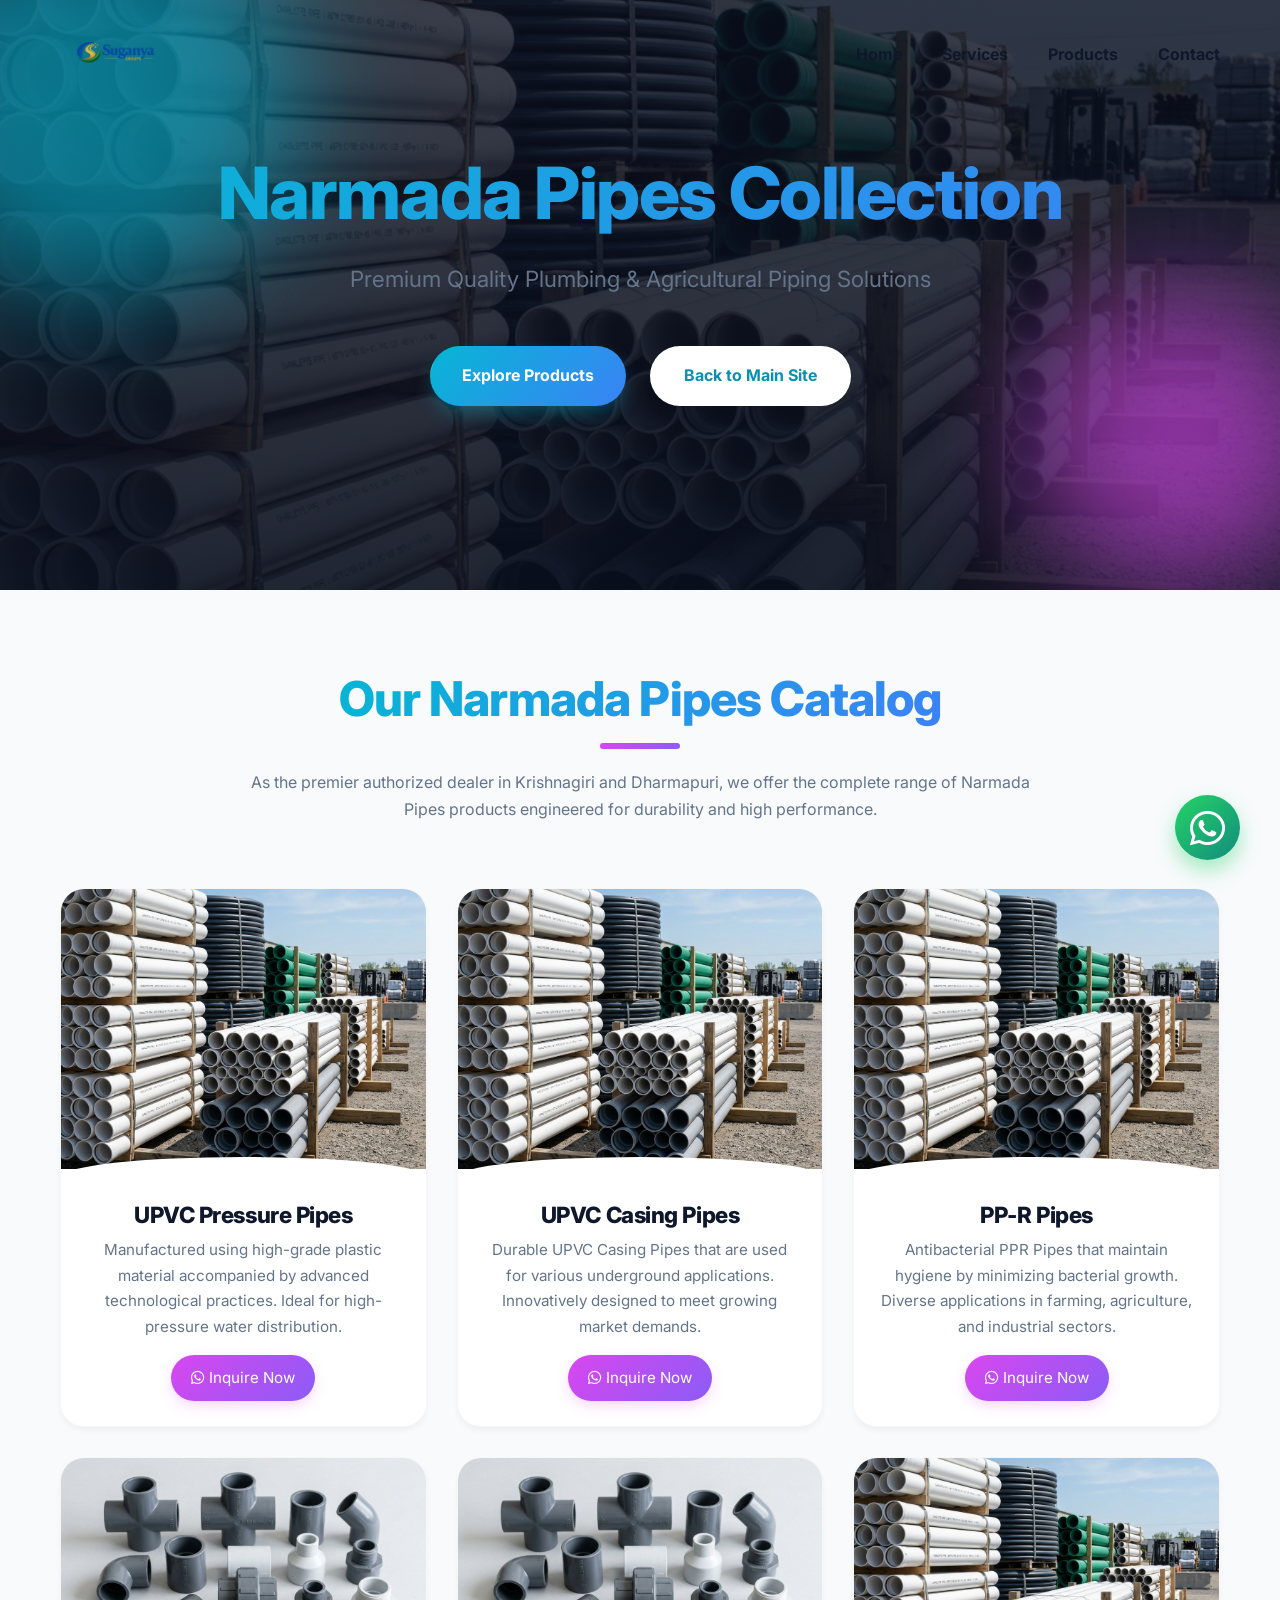
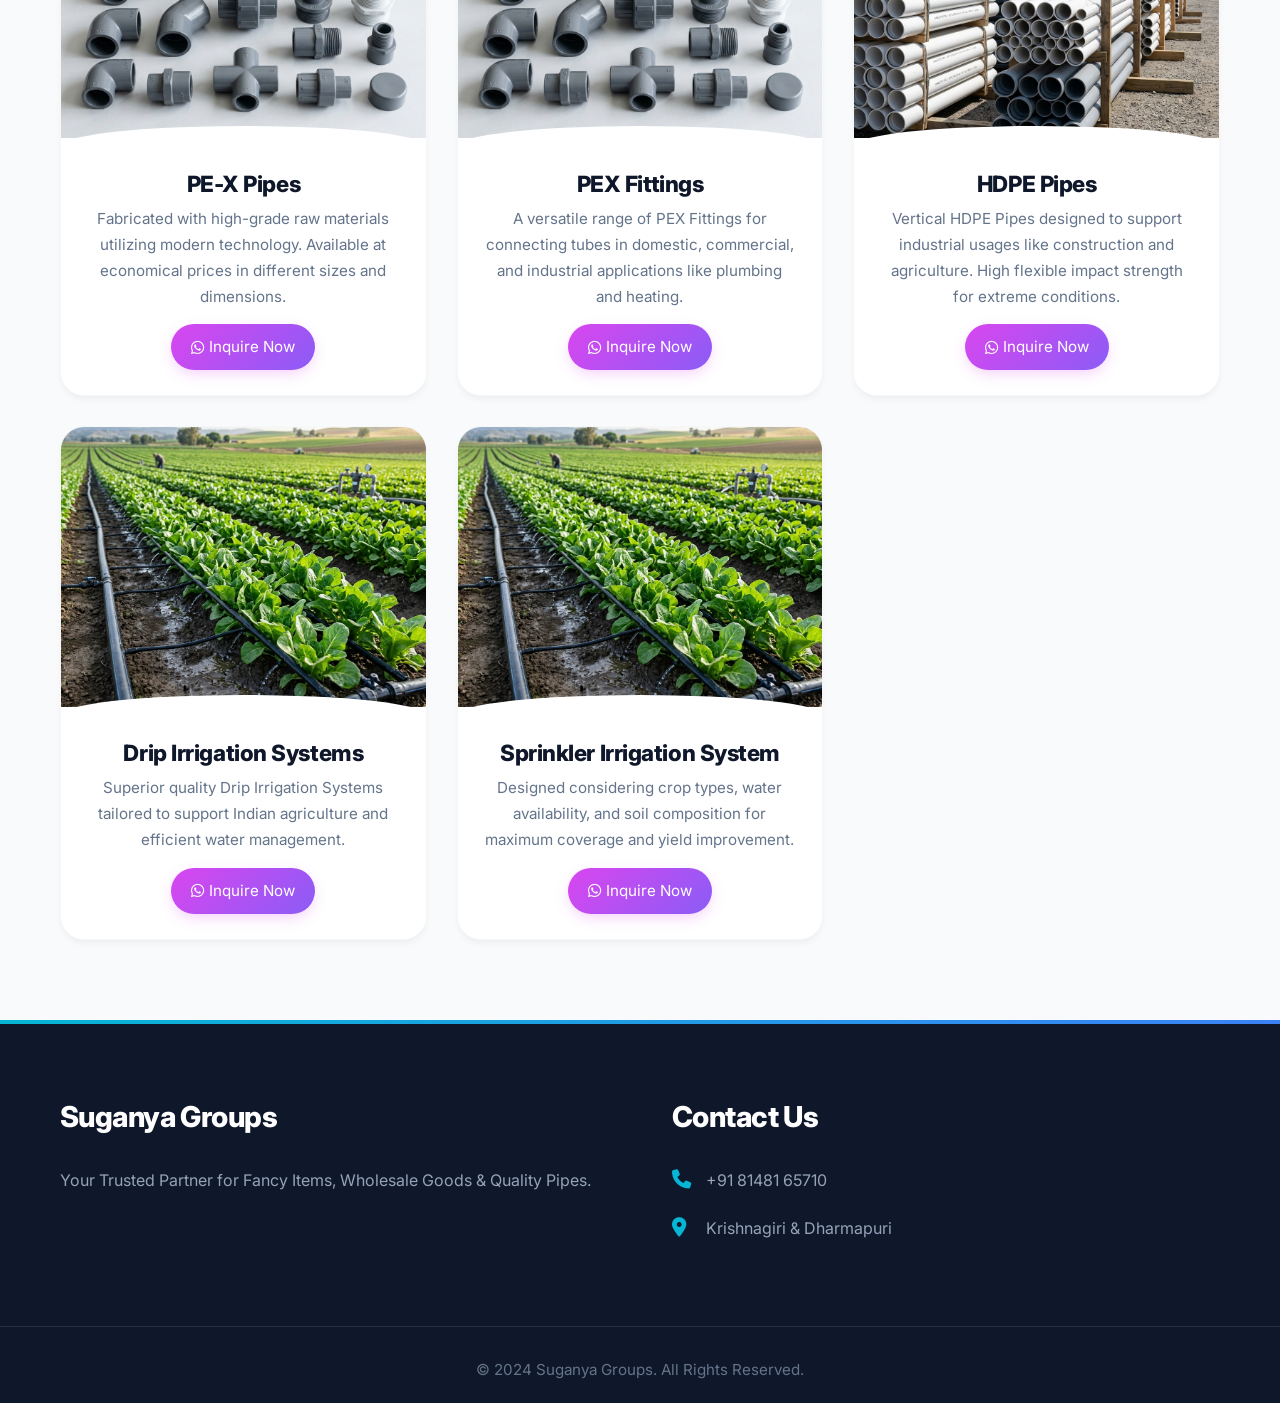
<file: narmada-pipes.html>
<!DOCTYPE html>
<html lang="en">

<head>
    <meta charset="UTF-8">
    <meta name="viewport" content="width=device-width, initial-scale=1.0">
    <meta name="description"
        content="Suganya Groups - Authorized Dealer of Narmada Pipes in Krishnagiri & Dharmapuri. Explore our complete range of pipes and irrigation systems.">
    <title>Narmada Pipes Products | Suganya Groups</title>
    <link rel="stylesheet" href="style.css">
    <link href="https://fonts.googleapis.com/css2?family=Inter:wght@300;400;600;700&display=swap" rel="stylesheet">
    <link rel="stylesheet" href="https://cdnjs.cloudflare.com/ajax/libs/font-awesome/6.4.0/css/all.min.css">
    <style>
        .narmada-hero {
            background: linear-gradient(rgba(10, 15, 30, 0.8), rgba(10, 15, 30, 0.9)), url('pipes.png') center/cover;
        }
    </style>
</head>

<body>
    <!-- Header -->
    <header id="header" class="scrolled">
        <div class="container nav-container">
            <a href="index.html" class="logo-link"><img src="logo.png" alt="Suganya Groups Logo" class="logo-img" onerror="this.src='https://via.placeholder.com/150x50?text=Suganya+Groups'"></a>
            <nav>
                <ul class="nav-links">
                    <li><a href="index.html#home">Home</a></li>
                    <li><a href="index.html#services">Services</a></li>
                    <li><a href="index.html#products">Products</a></li>
                    <li><a href="index.html#contact">Contact</a></li>
                </ul>
                <div class="hamburger">
                    <i class="fas fa-bars"></i>
                </div>
            </nav>
        </div>
    </header>

    <!-- Narmada Pipes Hero Section -->
    <section class="hero narmada-hero" style="min-height: 60vh; padding-top: 150px;">
        <div class="container hero-content">
            <h1>Narmada Pipes Collection</h1>
            <p class="tagline">Premium Quality Plumbing & Agricultural Piping Solutions</p>
            <div class="hero-buttons">
                <a href="#narmada-products" class="btn btn-primary">Explore Products</a>
                <a href="index.html" class="btn btn-secondary">Back to Main Site</a>
            </div>
        </div>
    </section>

    <!-- Detailed Products Grid -->
    <section id="narmada-products" class="products" style="padding-top: 80px; padding-bottom: 80px;">
        <div class="container">
            <div class="section-title">
                <h2>Our Narmada Pipes Catalog</h2>
                <div class="underline"></div>
                <p style="text-align: center; margin-top: 20px; color: var(--text-light); max-width: 800px; margin-left: auto; margin-right: auto;">
                    As the premier authorized dealer in Krishnagiri and Dharmapuri, we offer the complete range of Narmada Pipes products engineered for durability and high performance.
                </p>
            </div>

            <div class="product-gallery" style="display: grid; grid-template-columns: repeat(auto-fit, minmax(300px, 1fr)); gap: 30px; margin-top: 50px;">
                
                <!-- Product 1 -->
                <div class="product-card reveal-hidden">
                    <img src="pipes.png" alt="UPVC Pressure Pipes">
                    <div class="product-info" style="padding: 25px;">
                        <h4>UPVC Pressure Pipes</h4>
                        <p style="font-size: 0.95rem; margin-bottom: 15px; color: var(--text-light);">Manufactured using high-grade plastic material accompanied by advanced technological practices. Ideal for high-pressure water distribution.</p>
                        <a href="https://wa.me/918148165710?text=I'm%20interested%20in%20UPVC%20Pressure%20Pipes" target="_blank" class="btn-sm"><i class="fab fa-whatsapp"></i> Inquire Now</a>
                    </div>
                </div>

                <!-- Product 2 -->
                <div class="product-card reveal-hidden">
                    <img src="pipes.png" alt="UPVC Casing Pipes">
                    <div class="product-info" style="padding: 25px;">
                        <h4>UPVC Casing Pipes</h4>
                        <p style="font-size: 0.95rem; margin-bottom: 15px; color: var(--text-light);">Durable UPVC Casing Pipes that are used for various underground applications. Innovatively designed to meet growing market demands.</p>
                        <a href="https://wa.me/918148165710?text=I'm%20interested%20in%20UPVC%20Casing%20Pipes" target="_blank" class="btn-sm"><i class="fab fa-whatsapp"></i> Inquire Now</a>
                    </div>
                </div>

                <!-- Product 3 -->
                <div class="product-card reveal-hidden">
                    <img src="pipes.png" alt="PP-R Pipes">
                    <div class="product-info" style="padding: 25px;">
                        <h4>PP-R Pipes</h4>
                        <p style="font-size: 0.95rem; margin-bottom: 15px; color: var(--text-light);">Antibacterial PPR Pipes that maintain hygiene by minimizing bacterial growth. Diverse applications in farming, agriculture, and industrial sectors.</p>
                        <a href="https://wa.me/918148165710?text=I'm%20interested%20in%20PP-R%20Pipes" target="_blank" class="btn-sm"><i class="fab fa-whatsapp"></i> Inquire Now</a>
                    </div>
                </div>

                <!-- Product 4 -->
                <div class="product-card reveal-hidden">
                    <img src="fittings.png" alt="PE-X Pipes">
                    <div class="product-info" style="padding: 25px;">
                        <h4>PE-X Pipes</h4>
                        <p style="font-size: 0.95rem; margin-bottom: 15px; color: var(--text-light);">Fabricated with high-grade raw materials utilizing modern technology. Available at economical prices in different sizes and dimensions.</p>
                        <a href="https://wa.me/918148165710?text=I'm%20interested%20in%20PE-X%20Pipes" target="_blank" class="btn-sm"><i class="fab fa-whatsapp"></i> Inquire Now</a>
                    </div>
                </div>

                <!-- Product 5 -->
                <div class="product-card reveal-hidden">
                    <img src="fittings.png" alt="PEX Fittings">
                    <div class="product-info" style="padding: 25px;">
                        <h4>PEX Fittings</h4>
                        <p style="font-size: 0.95rem; margin-bottom: 15px; color: var(--text-light);">A versatile range of PEX Fittings for connecting tubes in domestic, commercial, and industrial applications like plumbing and heating.</p>
                        <a href="https://wa.me/918148165710?text=I'm%20interested%20in%20PEX%20Fittings" target="_blank" class="btn-sm"><i class="fab fa-whatsapp"></i> Inquire Now</a>
                    </div>
                </div>

                <!-- Product 6 -->
                <div class="product-card reveal-hidden">
                    <img src="pipes.png" alt="HDPE Pipes">
                    <div class="product-info" style="padding: 25px;">
                        <h4>HDPE Pipes</h4>
                        <p style="font-size: 0.95rem; margin-bottom: 15px; color: var(--text-light);">Vertical HDPE Pipes designed to support industrial usages like construction and agriculture. High flexible impact strength for extreme conditions.</p>
                        <a href="https://wa.me/918148165710?text=I'm%20interested%20in%20HDPE%20Pipes" target="_blank" class="btn-sm"><i class="fab fa-whatsapp"></i> Inquire Now</a>
                    </div>
                </div>

                <!-- Product 7 -->
                <div class="product-card reveal-hidden">
                    <img src="irrigation.png" alt="Drip Irrigation Systems">
                    <div class="product-info" style="padding: 25px;">
                        <h4>Drip Irrigation Systems</h4>
                        <p style="font-size: 0.95rem; margin-bottom: 15px; color: var(--text-light);">Superior quality Drip Irrigation Systems tailored to support Indian agriculture and efficient water management.</p>
                        <a href="https://wa.me/918148165710?text=I'm%20interested%20in%20Drip%20Irrigation%20Systems" target="_blank" class="btn-sm"><i class="fab fa-whatsapp"></i> Inquire Now</a>
                    </div>
                </div>

                <!-- Product 8 -->
                <div class="product-card reveal-hidden">
                    <img src="irrigation.png" alt="Sprinkler Irrigation System">
                    <div class="product-info" style="padding: 25px;">
                        <h4>Sprinkler Irrigation System</h4>
                        <p style="font-size: 0.95rem; margin-bottom: 15px; color: var(--text-light);">Designed considering crop types, water availability, and soil composition for maximum coverage and yield improvement.</p>
                        <a href="https://wa.me/918148165710?text=I'm%20interested%20in%20Sprinkler%20Irrigation%20System" target="_blank" class="btn-sm"><i class="fab fa-whatsapp"></i> Inquire Now</a>
                    </div>
                </div>

            </div>
        </div>
    </section>

    <!-- Footer -->
    <footer>
        <div class="container footer-content">
            <div class="footer-col">
                <h3>Suganya Groups</h3>
                <p>Your Trusted Partner for Fancy Items, Wholesale Goods & Quality Pipes.</p>
            </div>
            <div class="footer-col">
                <h3>Contact Us</h3>
                <p><i class="fas fa-phone"></i> +91 81481 65710</p>
                <p><i class="fas fa-map-marker-alt"></i> Krishnagiri & Dharmapuri</p>
            </div>
        </div>
        <div class="footer-bottom">
            <p>&copy; 2024 Suganya Groups. All Rights Reserved.</p>
        </div>
    </footer>

    <!-- Floating WhatsApp Button -->
    <a href="https://wa.me/918148165710" target="_blank" class="floating-whatsapp">
        <i class="fab fa-whatsapp"></i>
    </a>

    <script src="script.js"></script>
</body>

</html>
</file>
<file: style.css>
/* Color Palette & Variables - Vibrant & Modern */
:root {
    --primary: #06b6d4; /* Vibrant Cyan */
    --primary-dark: #0891b2; /* Deep Cyan */
    --secondary: #d946ef; /* Vibrant Fuchsia/Pink */
    --accent: #f59e0b; /* Amber */
    --text-dark: #0f172a;
    --text-light: #64748b;
    --bg-main: #f8fafc;
    --bg-white: #ffffff;
    
    /* Gradients */
    --gradient-hero: linear-gradient(135deg, #e0f2fe 0%, #fdf4ff 50%, #fffbeb 100%);
    --gradient-primary: linear-gradient(135deg, var(--primary) 0%, #3b82f6 100%);
    --gradient-secondary: linear-gradient(135deg, var(--secondary) 0%, #8b5cf6 100%);
    --gradient-dealership: linear-gradient(135deg, #0f172a 0%, #1e293b 100%);
    
    /* Glassmorphism */
    --glass-bg: rgba(255, 255, 255, 0.7);
    --glass-border: 1px solid rgba(255, 255, 255, 0.4);
    --glass-shadow: 0 8px 32px 0 rgba(31, 38, 135, 0.07);
    
    /* Shadows & Effects */
    --shadow-sm: 0 4px 6px -1px rgba(0, 0, 0, 0.05);
    --shadow-md: 0 10px 15px -3px rgba(0, 0, 0, 0.05);
    --shadow-lg: 0 20px 25px -5px rgba(0, 0, 0, 0.1);
    --shadow-hover: 0 25px 30px -5px rgba(0, 0, 0, 0.15), 0 15px 15px -10px rgba(0, 0, 0, 0.1);
    --transition: all 0.4s cubic-bezier(0.175, 0.885, 0.32, 1.275);
    --transition-fast: all 0.3s ease;
}

* {
    margin: 0;
    padding: 0;
    box-sizing: border-box;
}

html {
    scroll-behavior: smooth;
    font-family: 'Inter', system-ui, sans-serif;
    overflow-x: hidden;
}

body {
    color: var(--text-dark);
    line-height: 1.7;
    background-color: var(--bg-main);
    overflow-x: hidden;
}

a { text-decoration: none; color: inherit; }
ul { list-style: none; }
img { max-width: 100%; height: auto; }

.container {
    max-width: 1200px;
    margin: 0 auto;
    padding: 0 20px;
    position: relative;
    z-index: 2;
}

/* Typography */
h1, h2, h3, h4 {
    font-weight: 800;
    line-height: 1.2;
    letter-spacing: -0.02em;
}

.section-title {
    text-align: center;
    margin-bottom: 4rem;
    position: relative;
}

.section-title h2 {
    font-size: 3rem;
    background: var(--gradient-primary);
    -webkit-background-clip: text;
    -webkit-text-fill-color: transparent;
    margin-bottom: 1rem;
    display: inline-block;
}

.underline {
    height: 6px;
    width: 80px;
    background: var(--gradient-secondary);
    margin: 0 auto;
    border-radius: 10px;
}

.underline-left {
    height: 6px;
    width: 80px;
    background: var(--gradient-secondary);
    margin: 1.5rem 0;
    border-radius: 10px;
}

/* Interactive Buttons */
.btn {
    display: inline-flex;
    align-items: center;
    justify-content: center;
    gap: 0.5rem;
    padding: 14px 32px;
    border-radius: 50px;
    font-weight: 700;
    cursor: pointer;
    transition: var(--transition);
    border: none;
    position: relative;
    overflow: hidden;
    z-index: 1;
}

.btn::before {
    content: '';
    position: absolute;
    top: 0; left: 0; width: 100%; height: 100%;
    background: rgba(255,255,255,0.2);
    transform: translateX(-100%) skewX(-15deg);
    transition: var(--transition);
    z-index: -1;
}

.btn:hover::before {
    transform: translateX(100%) skewX(-15deg);
}

.btn-primary {
    background: var(--gradient-primary);
    color: white;
    box-shadow: 0 10px 20px -5px rgba(6, 182, 212, 0.4);
}

.btn-primary:hover {
    transform: translateY(-5px) scale(1.02);
    box-shadow: 0 15px 25px -5px rgba(6, 182, 212, 0.6);
}

.btn-secondary {
    background: var(--bg-white);
    color: var(--primary-dark);
    box-shadow: var(--shadow-md);
    border: 2px solid transparent;
}

.btn-secondary:hover {
    transform: translateY(-5px) scale(1.02);
    box-shadow: var(--shadow-hover);
    color: var(--secondary);
}

.btn-sm {
    padding: 10px 20px;
    font-size: 0.95rem;
    background: var(--gradient-secondary);
    color: white;
    border-radius: 30px;
    display: inline-flex;
    align-items: center;
    gap: 5px;
    transition: var(--transition);
    box-shadow: 0 5px 15px -3px rgba(217, 70, 239, 0.3);
}

.btn-sm:hover {
    transform: translateY(-3px);
    box-shadow: 0 8px 20px -3px rgba(217, 70, 239, 0.5);
}

.w-100 { width: 100%; }

/* Header & Glassmorphism Nav */
header {
    background-color: transparent;
    position: fixed;
    width: 100%;
    top: 0;
    z-index: 1000;
    transition: var(--transition-fast);
    padding: 15px 0;
}

header.scrolled {
    background: rgba(255, 255, 255, 0.85);
    backdrop-filter: blur(12px);
    -webkit-backdrop-filter: blur(12px);
    box-shadow: var(--shadow-sm);
    padding: 5px 0;
}

.nav-container {
    display: flex;
    justify-content: space-between;
    align-items: center;
}

.logo-link {
    display: flex;
    align-items: center;
}

.logo-img {
    height: 80px;
    width: auto;
    object-fit: contain;
    transition: var(--transition);
}

header.scrolled .logo-img {
    height: 60px;
}

.nav-links {
    display: flex;
    gap: 2.5rem;
}

.nav-links a {
    font-weight: 700;
    color: var(--text-dark);
    position: relative;
    padding: 5px 0;
}

.nav-links a::after {
    content: '';
    position: absolute;
    bottom: 0; left: 0;
    width: 0; height: 3px;
    background: var(--gradient-secondary);
    transition: var(--transition-fast);
    border-radius: 2px;
}

.nav-links a:hover::after { width: 100%; }

.hamburger {
    display: none;
    font-size: 1.8rem;
    cursor: pointer;
    color: var(--primary-dark);
}

/* Hero Section with Blobs & Parallax Feel */
.hero {
    padding: 200px 0 120px;
    background: var(--gradient-hero);
    position: relative;
    overflow: hidden;
    text-align: center;
}

/* Decorative Blobs */
.hero::before, .hero::after {
    content: '';
    position: absolute;
    border-radius: 50%;
    filter: blur(60px);
    z-index: 1;
    opacity: 0.6;
    animation: float 10s infinite alternate;
}

.hero::before {
    width: 400px; height: 400px;
    background: var(--primary);
    top: -100px; left: -100px;
}

.hero::after {
    width: 300px; height: 300px;
    background: var(--secondary);
    bottom: 0; right: -50px;
    animation-delay: -5s;
}

.hero-content {
    position: relative;
    z-index: 3;
}

.hero h1 {
    font-size: 4.5rem;
    background: var(--gradient-primary);
    -webkit-background-clip: text;
    -webkit-text-fill-color: transparent;
    margin-bottom: 1.5rem;
    animation: slideDown 1s cubic-bezier(0.175, 0.885, 0.32, 1.275);
}

.hero .tagline {
    font-size: 1.4rem;
    color: var(--text-light);
    margin-bottom: 3rem;
    max-width: 800px;
    margin-left: auto;
    margin-right: auto;
    animation: fadeIn 1.5s ease;
}

.hero-buttons {
    display: flex;
    gap: 1.5rem;
    justify-content: center;
    margin-bottom: 4rem;
    animation: slideUp 1.2s ease;
}

.trust-indicators {
    display: flex;
    justify-content: center;
    gap: 2rem;
    flex-wrap: wrap;
    animation: fadeIn 2s ease;
}

.indicator {
    display: flex;
    align-items: center;
    gap: 0.8rem;
    font-weight: 700;
    color: var(--text-dark);
    background: var(--glass-bg);
    backdrop-filter: blur(10px);
    border: var(--glass-border);
    padding: 12px 24px;
    border-radius: 50px;
    box-shadow: var(--glass-shadow);
    transition: var(--transition);
}

.indicator:hover {
    transform: translateY(-5px);
    background: white;
    box-shadow: var(--shadow-md);
}

.indicator i {
    color: var(--accent);
    font-size: 1.2rem;
}

/* Services Overview - Glass Cards */
.services-overview {
    padding: 120px 0;
    background-color: var(--bg-main);
    position: relative;
}

.services-grid {
    display: grid;
    grid-template-columns: repeat(auto-fit, minmax(320px, 1fr));
    gap: 3rem;
}

.service-card {
    background: var(--bg-white);
    padding: 3.5rem 2.5rem;
    border-radius: 24px;
    text-align: center;
    box-shadow: var(--shadow-md);
    transition: var(--transition);
    border: 1px solid rgba(0,0,0,0.02);
    position: relative;
    overflow: hidden;
}

.service-card::after {
    content: '';
    position: absolute;
    top: 0; left: 0; width: 100%; height: 5px;
    background: var(--gradient-primary);
    transform: scaleX(0);
    transform-origin: left;
    transition: transform 0.4s ease;
}

.service-card:hover {
    transform: translateY(-15px);
    box-shadow: var(--shadow-hover);
}

.service-card:hover::after {
    transform: scaleX(1);
}

.icon-wrapper {
    width: 90px;
    height: 90px;
    background: var(--bg-main);
    color: var(--primary);
    border-radius: 24px;
    display: flex;
    align-items: center;
    justify-content: center;
    font-size: 2.5rem;
    margin: 0 auto 2rem;
    transition: var(--transition);
    transform: rotate(-10deg);
}

.service-card:hover .icon-wrapper {
    background: var(--gradient-primary);
    color: white;
    transform: rotate(0) scale(1.1);
    box-shadow: 0 10px 20px -5px rgba(6, 182, 212, 0.4);
}

.service-card h3 {
    margin-bottom: 1rem;
    font-size: 1.8rem;
}

.service-card p {
    color: var(--text-light);
    font-size: 1.1rem;
}

/* About Section */
.about {
    padding: 120px 0;
    background: white;
}

.about-container {
    display: grid;
    grid-template-columns: 1fr 1fr;
    gap: 5rem;
    align-items: center;
}

.about-image {
    position: relative;
}

.about-image::before {
    content: '';
    position: absolute;
    top: -20px; left: -20px; right: 20px; bottom: 20px;
    border: 3px solid var(--primary);
    border-radius: 24px;
    z-index: 1;
    transition: var(--transition);
}

.about-image:hover::before {
    transform: translate(10px, 10px);
}

.about-image img {
    border-radius: 24px;
    position: relative;
    z-index: 2;
    box-shadow: var(--shadow-lg);
    transition: var(--transition);
}

.about-image:hover img {
    transform: scale(1.02);
}

.about-content h2 {
    font-size: 3rem;
    color: var(--text-dark);
}

.about-content p {
    margin-bottom: 1.5rem;
    color: var(--text-light);
    font-size: 1.1rem;
}

.about-features {
    margin-top: 2.5rem;
    display: grid;
    gap: 1rem;
}

.about-features li {
    display: flex;
    align-items: center;
    gap: 1.2rem;
    font-weight: 700;
    font-size: 1.1rem;
    background: var(--bg-main);
    padding: 15px 20px;
    border-radius: 12px;
    transition: var(--transition-fast);
}

.about-features li:hover {
    background: var(--bg-white);
    box-shadow: var(--shadow-sm);
    transform: translateX(10px);
}

.about-features i {
    color: white;
    background: var(--gradient-secondary);
    padding: 10px;
    border-radius: 50%;
    font-size: 1rem;
    box-shadow: 0 4px 10px rgba(217, 70, 239, 0.3);
}

/* Liquid Modal */
.liquid-modal-overlay {
    position: fixed;
    top: 0; left: 0; width: 100%; height: 100%;
    background: rgba(15, 23, 42, 0.4);
    backdrop-filter: blur(8px);
    z-index: 2000;
    display: flex;
    align-items: center;
    justify-content: center;
    opacity: 0;
    pointer-events: none;
    transition: opacity 0.4s ease;
}

.liquid-modal-overlay.active {
    opacity: 1;
    pointer-events: auto;
}

.liquid-modal-content {
    background: var(--bg-white);
    width: 90%;
    max-width: 600px;
    padding: 3rem;
    border-radius: 30px;
    position: relative;
    box-shadow: var(--shadow-hover);
    transform: scale(0.8) translateY(50px);
    opacity: 0;
    transition: all 0.5s cubic-bezier(0.34, 1.56, 0.64, 1);
    overflow: hidden;
}

.liquid-modal-overlay.active .liquid-modal-content {
    transform: scale(1) translateY(0);
    opacity: 1;
}

.close-modal {
    position: absolute;
    top: 20px; right: 20px;
    background: rgba(0,0,0,0.05);
    border: none;
    width: 40px; height: 40px;
    border-radius: 50%;
    cursor: pointer;
    font-size: 1.2rem;
    color: var(--text-dark);
    transition: var(--transition);
    z-index: 10;
}

.close-modal:hover {
    background: var(--secondary);
    color: white;
    transform: rotate(90deg);
}

.modal-body {
    position: relative;
    z-index: 2;
    text-align: center;
}

.modal-icon {
    font-size: 3rem;
    background: var(--gradient-primary);
    -webkit-background-clip: text;
    -webkit-text-fill-color: transparent;
    margin-bottom: 1.5rem;
    display: inline-block;
    padding: 20px;
    border-radius: 50%;
    animation: float 4s infinite ease-in-out;
    position: relative;
}

.modal-icon::before {
    content: '';
    position: absolute;
    top: 0; left: 0; width: 100%; height: 100%;
    background: var(--gradient-hero);
    border-radius: 40% 60% 70% 30% / 40% 50% 60% 50%;
    z-index: -1;
    animation: morph 3s linear infinite;
}

#modalTitle {
    font-size: 2rem;
    margin-bottom: 1rem;
    color: var(--text-dark);
}

.modal-desc {
    color: var(--text-light);
    font-size: 1.1rem;
    line-height: 1.8;
}

.modal-blob {
    position: absolute;
    background: var(--gradient-hero);
    border-radius: 40% 60% 70% 30% / 40% 50% 60% 50%;
    z-index: 1;
    opacity: 0.5;
    animation: morph 8s infinite alternate, float 6s infinite alternate;
}

.mb-1 {
    width: 250px; height: 250px;
    top: -80px; left: -80px;
}

.mb-2 {
    width: 200px; height: 200px;
    bottom: -80px; right: -80px;
    animation-delay: -2s;
}

/* Fluid Service Card Hover */
.service-card {
    position: relative;
    z-index: 1;
}

.service-card::before {
    content: '';
    position: absolute;
    top: -50%; left: -50%;
    width: 200%; height: 200%;
    background: radial-gradient(circle, rgba(6,182,212,0.1) 0%, rgba(255,255,255,0) 70%);
    opacity: 0;
    transition: opacity 0.5s ease;
    z-index: -1;
    pointer-events: none;
    border-radius: 40% 60% 70% 30% / 40% 50% 60% 50%;
    animation: morph 10s linear infinite;
}

.service-card:hover::before {
    opacity: 1;
}

/* Products Section */
.products {
    padding: 120px 0;
    background-color: var(--bg-main);
}

.product-tabs {
    display: flex;
    justify-content: center;
    gap: 1.5rem;
    margin-bottom: 4rem;
    flex-wrap: wrap;
}

.tab-btn {
    padding: 12px 30px;
    border: 2px solid transparent;
    background: white;
    border-radius: 50px;
    font-weight: 700;
    font-size: 1.1rem;
    cursor: pointer;
    box-shadow: var(--shadow-sm);
    transition: var(--transition);
    color: var(--text-light);
}

.tab-btn:hover {
    color: var(--primary);
    transform: translateY(-2px);
    box-shadow: var(--shadow-md);
}

.tab-btn.active {
    background: var(--gradient-primary);
    color: white;
    box-shadow: 0 10px 20px -5px rgba(6, 182, 212, 0.4);
}

.product-category {
    display: none;
    grid-template-columns: repeat(auto-fill, minmax(320px, 1fr));
    gap: 3rem;
    opacity: 0;
    transform: translateY(20px);
    transition: opacity 0.3s ease, transform 0.3s ease;
}

.product-category.active {
    display: grid;
    opacity: 1;
    transform: translateY(0);
}

.product-card {
    background: white;
    border-radius: 24px;
    overflow: hidden;
    box-shadow: var(--shadow-sm);
    transition: var(--transition);
    border: 1px solid rgba(0,0,0,0.03);
}

.product-card:hover {
    transform: translateY(-10px) scale(1.02);
    box-shadow: var(--shadow-hover);
}

.product-card img {
    width: 100%;
    height: 280px;
    object-fit: cover;
    transition: transform 0.6s cubic-bezier(0.175, 0.885, 0.32, 1.275);
}

.product-card:hover img {
    transform: scale(1.1) rotate(2deg);
}

.product-info {
    padding: 2rem;
    text-align: center;
    position: relative;
    background: white;
}

.product-info::before {
    content: '';
    position: absolute;
    top: -20px; left: 0; width: 100%; height: 40px;
    background: white;
    border-radius: 50% 50% 0 0;
}

.product-info h4 {
    font-size: 1.4rem;
    margin-bottom: 0.5rem;
    color: var(--text-dark);
}

.product-info p {
    color: var(--text-light);
    margin-bottom: 1.5rem;
    font-size: 1rem;
}

/* Contact Section */
.contact {
    padding: 120px 0;
    background: white;
}

.contact-wrapper {
    display: grid;
    grid-template-columns: 1fr 1.2fr;
    gap: 5rem;
    margin-bottom: 5rem;
}

.contact-info h3, .contact-form h3 {
    font-size: 2.2rem;
    margin-bottom: 1rem;
    color: var(--text-dark);
}

.contact-info > p {
    color: var(--text-light);
    font-size: 1.1rem;
    margin-bottom: 3rem;
}

.info-item, .location-item {
    display: flex;
    align-items: flex-start;
    gap: 1.5rem;
    margin-bottom: 2rem;
    padding: 20px;
    background: var(--bg-main);
    border-radius: 16px;
    transition: var(--transition);
    border: 1px solid rgba(0,0,0,0.02);
}

.info-item:hover, .location-item:hover {
    background: white;
    box-shadow: var(--shadow-md);
    transform: translateX(10px);
}

.info-item i, .location-item i {
    font-size: 1.8rem;
    background: var(--gradient-primary);
    -webkit-background-clip: text;
    -webkit-text-fill-color: transparent;
    margin-top: 0.2rem;
}

.info-item h4, .location-item h4 {
    margin-bottom: 0.5rem;
    font-size: 1.2rem;
}

.info-item a, .info-item p, .location-item p {
    color: var(--text-light);
    font-size: 1.05rem;
}

.info-item a:hover {
    color: var(--primary);
    font-weight: 600;
}

.locations {
    margin-top: 4rem;
}

.locations h3 {
    margin-bottom: 2rem;
}

.contact-form {
    background: var(--gradient-hero);
    padding: 3.5rem;
    border-radius: 24px;
    box-shadow: var(--shadow-lg);
    position: relative;
    z-index: 1;
}

.contact-form::before {
    content: '';
    position: absolute;
    top: 2px; left: 2px; right: 2px; bottom: 2px;
    background: white;
    border-radius: 22px;
    z-index: -1;
}

.form-group {
    margin-bottom: 1.8rem;
}

.form-group input, .form-group textarea {
    width: 100%;
    padding: 18px 20px;
    border: 2px solid var(--bg-main);
    background: var(--bg-main);
    border-radius: 12px;
    font-family: inherit;
    font-size: 1rem;
    transition: var(--transition);
    color: var(--text-dark);
}

.form-group input:focus, .form-group textarea:focus {
    outline: none;
    border-color: var(--primary);
    background: white;
    box-shadow: 0 0 0 4px rgba(6, 182, 212, 0.1);
}

.maps-container {
    display: grid;
    grid-template-columns: 1fr 1fr;
    gap: 3rem;
}

.map-box h4 {
    margin-bottom: 1.5rem;
    color: var(--text-dark);
    font-size: 1.5rem;
    text-align: center;
}

.map-box iframe {
    border-radius: 20px;
    box-shadow: var(--shadow-md);
    transition: var(--transition);
    filter: grayscale(20%);
}

.map-box iframe:hover {
    filter: grayscale(0%);
    box-shadow: var(--shadow-hover);
    transform: translateY(-5px);
}

/* Footer */
footer {
    background: #0f172a;
    color: white;
    padding: 80px 0 20px;
    position: relative;
    overflow: hidden;
}

footer::before {
    content: '';
    position: absolute;
    top: 0; left: 0; width: 100%; height: 4px;
    background: var(--gradient-primary);
}

.footer-content {
    display: grid;
    grid-template-columns: repeat(auto-fit, minmax(280px, 1fr));
    gap: 4rem;
    margin-bottom: 4rem;
}

.footer-col h3 {
    font-size: 1.8rem;
    margin-bottom: 2rem;
    color: white;
}

.footer-col p {
    color: #94a3b8;
    margin-bottom: 1.2rem;
    line-height: 1.8;
}

.gst-badge {
    display: inline-block;
    background: rgba(255,255,255,0.05);
    padding: 10px 20px;
    border-radius: 8px;
    font-family: monospace;
    font-size: 1.1rem;
    margin-top: 1.5rem;
    border: 1px solid rgba(255,255,255,0.1);
    color: var(--primary);
}

.footer-col ul li {
    margin-bottom: 1rem;
}

.footer-col ul li a {
    color: #94a3b8;
    transition: var(--transition);
    display: inline-block;
}

.footer-col ul li a:hover {
    color: var(--primary);
    transform: translateX(5px);
}

.footer-col i {
    width: 30px;
    color: var(--primary);
    font-size: 1.2rem;
}

.footer-bottom {
    text-align: center;
    padding-top: 30px;
    border-top: 1px solid rgba(255,255,255,0.1);
    color: #64748b;
    font-size: 0.95rem;
}

/* Floating WhatsApp */
.floating-whatsapp {
    position: fixed;
    bottom: 40px;
    right: 40px;
    background: linear-gradient(135deg, #25d366 0%, #128c7e 100%);
    color: white;
    width: 65px;
    height: 65px;
    border-radius: 50%;
    display: flex;
    align-items: center;
    justify-content: center;
    font-size: 2.5rem;
    box-shadow: 0 10px 20px rgba(37, 211, 102, 0.4);
    z-index: 100;
    transition: var(--transition);
    animation: bouncePulse 3s infinite;
}

.floating-whatsapp:hover {
    transform: scale(1.15) rotate(10deg);
    box-shadow: 0 15px 25px rgba(37, 211, 102, 0.6);
}

/* Animations & Scroll Reveals */
@keyframes float {
    0% { transform: translate(0, 0) scale(1); }
    50% { transform: translate(30px, -30px) scale(1.05); }
    100% { transform: translate(-20px, 20px) scale(0.95); }
}

@keyframes slideDown {
    from { opacity: 0; transform: translateY(-30px); }
    to { opacity: 1; transform: translateY(0); }
}

@keyframes slideUp {
    from { opacity: 0; transform: translateY(30px); }
    to { opacity: 1; transform: translateY(0); }
}

@keyframes fadeIn {
    from { opacity: 0; }
    to { opacity: 1; }
}

@keyframes bouncePulse {
    0%, 100% { transform: translateY(0); box-shadow: 0 10px 20px rgba(37, 211, 102, 0.4); }
    50% { transform: translateY(-10px); box-shadow: 0 15px 30px rgba(37, 211, 102, 0.6); }
}

@keyframes morph {
    0%, 100% { border-radius: 40% 60% 70% 30% / 40% 50% 60% 50%; }
    34% { border-radius: 70% 30% 50% 50% / 30% 30% 70% 70%; }
    67% { border-radius: 100% 60% 60% 100% / 100% 100% 60% 60%; }
}

.reveal-hidden {
    opacity: 0;
    transform: translateY(40px);
    transition: all 0.8s cubic-bezier(0.175, 0.885, 0.32, 1.275);
}

.reveal-visible {
    opacity: 1;
    transform: translateY(0);
}

/* Delay staggered animations */
.services-grid .service-card:nth-child(2) { transition-delay: 0.1s; }
.services-grid .service-card:nth-child(3) { transition-delay: 0.2s; }
.features-grid .feature-item:nth-child(2) { transition-delay: 0.1s; }
.features-grid .feature-item:nth-child(3) { transition-delay: 0.2s; }

/* Responsive */
@media (max-width: 992px) {
    .about-container, .dealership-container, .contact-wrapper {
        grid-template-columns: 1fr;
        gap: 4rem;
    }
    
    .hero h1 { font-size: 3.5rem; }
    .section-title h2 { font-size: 2.5rem; }
}

@media (max-width: 768px) {
    .nav-links {
        position: fixed;
        top: 0;
        left: -100%;
        width: 100%;
        height: 100vh;
        background: rgba(255, 255, 255, 0.98);
        backdrop-filter: blur(10px);
        flex-direction: column;
        align-items: center;
        justify-content: center;
        gap: 2rem;
        transition: var(--transition);
        font-size: 1.5rem;
    }

    .nav-links.active {
        left: 0;
    }

    .hamburger {
        display: block;
        z-index: 1001;
    }

    .hero { padding: 150px 0 80px; }
    .hero h1 { font-size: 2.5rem; }
    .hero-buttons { flex-direction: column; }
    .btn { width: 100%; }
    
    .maps-container {
        grid-template-columns: 1fr;
    }
    
    .contact-form { padding: 2rem; }
    .floating-whatsapp { bottom: 20px; right: 20px; width: 55px; height: 55px; font-size: 2rem; }
}
</file>
